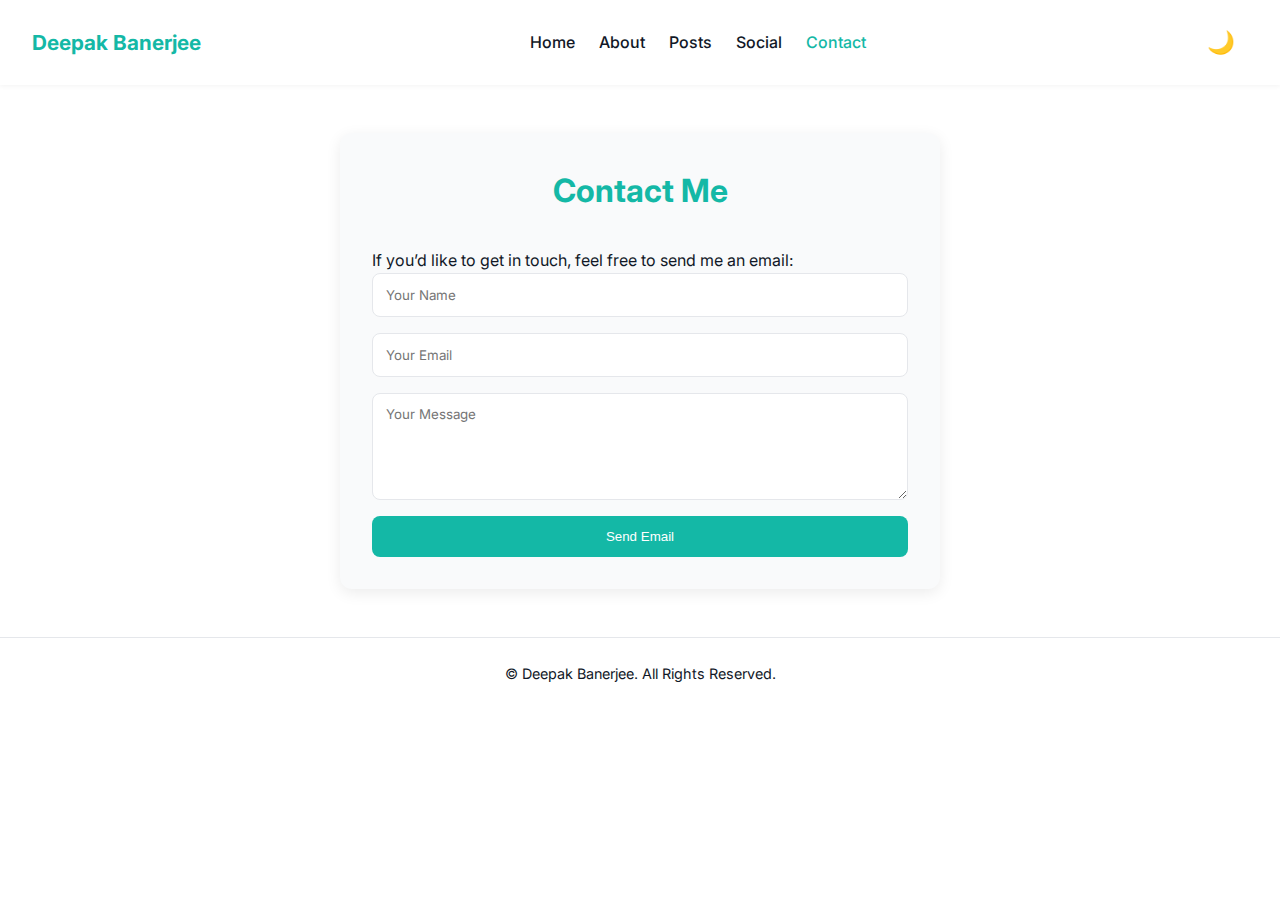
<file: contact.html>
<!DOCTYPE html>
<html lang="en">
<head>
  <meta charset="UTF-8" />
  <meta name="viewport" content="width=device-width, initial-scale=1.0" />
  <title>Contact | Deepak Banerjee</title>
  <link rel="stylesheet" href="style.css" />
  <script src="script.js" defer></script>
  <style>
    .contact-section {
      max-width: 600px;
      margin: 3rem auto;
      padding: 2rem;
      border-radius: 12px;
      background-color: var(--card-bg);
      box-shadow: var(--shadow);
    }
    form {
      display: flex;
      flex-direction: column;
      gap: 1rem;
    }
    input, textarea {
      padding: 0.8rem;
      border: 1px solid var(--border-color);
      border-radius: 8px;
      background: var(--input-bg);
      color: var(--text);
      font-family: inherit;
    }
    input:focus, textarea:focus {
      outline: none;
      border-color: var(--accent);
    }
    button {
      background-color: var(--accent);
      border: none;
      padding: 0.8rem;
      border-radius: 8px;
      color: #fff;
      cursor: pointer;
      transition: 0.3s;
    }
    button:hover {
      opacity: 0.9;
    }
  </style>
</head>
<body>
  <header class="navbar">
    <div class="logo">Deepak Banerjee</div>
    <nav id="nav-links" class="nav-links">
      <a href="index.html">Home</a>
      <a href="about.html">About</a>
      <a href="posts.html">Posts</a>
      <a href="social.html">Social</a>
      <a href="contact.html" class="active">Contact</a>
    </nav>
    <div class="hamburger" id="hamburger">&#9776;</div>
    <button id="theme-toggle" class="theme-toggle">🌙</button>
  </header>

  <section class="contact-section">
    <h1>Contact Me</h1>
    <p>If you’d like to get in touch, feel free to send me an email:</p>

    <form action="mailto:deepakbanerjee314@gmail.com" method="post" enctype="text/plain">
      <input type="text" name="name" placeholder="Your Name" required />
      <input type="email" name="email" placeholder="Your Email" required />
      <textarea name="message" rows="5" placeholder="Your Message" required></textarea>
      <button type="submit">Send Email</button>
    </form>
  </section>

  <footer>
    <p>© <span id="year"></span> Deepak Banerjee. All Rights Reserved.</p>
  </footer>
</body>
</html>
</file>
<file: style.css>
/* --------------------------------------------
   GLOBAL STYLES
-------------------------------------------- */
@import url('https://fonts.googleapis.com/css2?family=Inter:wght@400;500;700&display=swap');

:root {
  --bg: #ffffff;
  --text: #111827;
  --accent: #14b8a6; /* teal */
  --card-bg: #f9fafb;
  --input-bg: #ffffff;
  --border-color: #e5e7eb;
  --shadow: 0 4px 15px rgba(0, 0, 0, 0.08);
  --icon-filter: invert(0);
}

body.dark {
  --bg: #0f172a;
  --text: #f8fafc;
  --card-bg: #1e293b;
  --input-bg: #334155;
  --border-color: #475569;
  --shadow: 0 4px 20px rgba(0, 0, 0, 0.3);
  --icon-filter: invert(1);
}

/* --------------------------------------------
   RESET & BASE
-------------------------------------------- */
* {
  margin: 0;
  padding: 0;
  box-sizing: border-box;
}

body {
  font-family: 'Inter', sans-serif;
  background: var(--bg);
  color: var(--text);
  line-height: 1.6;
  transition: background 0.3s, color 0.3s;
  overflow-x: hidden;
}

/* --------------------------------------------
   NAVBAR
-------------------------------------------- */
.navbar {
  display: flex;
  justify-content: space-between;
  align-items: center;
  padding: 1rem 2rem;
  position: sticky;
  top: 0;
  z-index: 999;
  background: var(--bg);
  box-shadow: 0 1px 5px rgba(0, 0, 0, 0.05);
}

.logo {
  font-weight: 700;
  font-size: 1.3rem;
  color: var(--accent);
}

.nav-links {
  display: flex;
  gap: 1.5rem;
}

.nav-links a {
  text-decoration: none;
  color: var(--text);
  font-weight: 500;
  transition: color 0.2s;
}

.nav-links a:hover,
.nav-links a.active {
  color: var(--accent);
}

.hamburger {
  display: none;
  font-size: 1.8rem;
  cursor: pointer;
  color: var(--text);
}

.theme-toggle {
  background: none;
  border: none;
  font-size: 1.4rem;
  cursor: pointer;
  color: var(--text);
}

/* Mobile Navbar */
@media (max-width: 768px) {
  .nav-links {
    position: fixed;
    top: 0;
    right: -100%;
    width: 60%;
    height: 100vh;
    background: var(--bg);
    flex-direction: column;
    align-items: center;
    justify-content: center;
    gap: 2rem;
    box-shadow: var(--shadow);
    transition: right 0.3s ease-in-out;
  }
  .nav-links.show {
    right: 0;
  }
  .hamburger {
    display: block;
  }
}

/* --------------------------------------------
   HERO SECTION
-------------------------------------------- */
.hero {
  display: flex;
  justify-content: center;
  align-items: center;
  text-align: center;
  padding: 5rem 1rem;
  background: url('https://via.placeholder.com/1200x600') center/cover no-repeat;
  position: relative;
}

.hero::before {
  content: "";
  position: absolute;
  top: 0;
  left: 0;
  width: 100%;
  height: 100%;
  background: rgba(0, 0, 0, 0.45);
}

.hero-content {
  position: relative;
  z-index: 2;
  color: #fff;
}

.profile-pic {
  border-radius: 50%;
  width: 130px;
  height: 130px;
  object-fit: cover;
  border: 3px solid var(--accent);
  margin-bottom: 1rem;
}

.btn {
  display: inline-block;
  background: var(--accent);
  color: #fff;
  padding: 0.7rem 1.2rem;
  border-radius: 8px;
  text-decoration: none;
  margin-top: 1rem;
  transition: background 0.3s;
}
.btn:hover {
  background: #0d9488;
}

/* --------------------------------------------
   ABOUT SECTION
-------------------------------------------- */
.about-section {
  padding: 4rem 2rem;
  display: flex;
  justify-content: center;
}
.about-container {
  max-width: 900px;
  display: flex;
  align-items: center;
  gap: 2rem;
  flex-wrap: wrap;
}
.about-photo {
  border-radius: 50%;
  width: 200px;
  height: 200px;
  border: 3px solid var(--accent);
  object-fit: cover;
}
.about-text {
  flex: 1;
}
.about-text h1 {
  margin-bottom: 1rem;
  color: var(--accent);
}

/* --------------------------------------------
   POSTS SECTION
-------------------------------------------- */
.posts-section {
  max-width: 900px;
  margin: 3rem auto;
  padding: 1rem;
}
.posts-section h1 {
  text-align: center;
  color: var(--accent);
  margin-bottom: 2rem;
}
.post-card {
  display: flex;
  flex-wrap: wrap;
  background: var(--card-bg);
  box-shadow: var(--shadow);
  margin-bottom: 2rem;
  border-radius: 12px;
  overflow: hidden;
  transition: transform 0.3s;
}
.post-card:hover {
  transform: scale(1.02);
}
.post-card img {
  width: 100%;
  max-width: 400px;
  height: auto;
  object-fit: cover;
}
.post-content {
  padding: 1.5rem;
  flex: 1;
}
.post-content h2 {
  color: var(--accent);
}

/* --------------------------------------------
   SOCIAL SECTION
-------------------------------------------- */
.social-section {
  max-width: 900px;
  margin: 3rem auto;
  padding: 1rem;
  text-align: center;
}
.social-section h1 {
  color: var(--accent);
  margin-bottom: 2rem;
}
.social-icons {
  display: flex;
  justify-content: center;
  flex-wrap: wrap;
  gap: 1.5rem;
}
.social-icons a img {
  width: 70px;
  height: 70px;
  transition: transform 0.3s;
  filter: var(--icon-filter);
}
.social-icons a img:hover {
  transform: scale(1.1);
}

/* Prevent icon overflow on large screens */
@media (min-width: 769px) {
  .social-icons {
    max-width: 700px;
    margin: 0 auto;
  }
  .social-icons a img {
    width: 55px;
    height: 55px;
  }
}

/* --------------------------------------------
   CONTACT SECTION
-------------------------------------------- */
.contact-section {
  max-width: 900px;
  margin: 3rem auto;
  padding: 1rem;
}
.contact-section h1 {
  text-align: center;
  color: var(--accent);
  margin-bottom: 2rem;
}
.contact-form {
  background: var(--card-bg);
  box-shadow: var(--shadow);
  padding: 2rem;
  border-radius: 12px;
  display: flex;
  flex-direction: column;
  gap: 1.2rem;
}
.contact-form input,
.contact-form textarea {
  padding: 0.8rem;
  border-radius: 8px;
  border: 1px solid var(--border-color);
  background: var(--input-bg);
  color: var(--text);
  font-size: 1rem;
  width: 100%;
  resize: none;
}
.contact-form button {
  background: var(--accent);
  color: #fff;
  border: none;
  padding: 0.9rem;
  border-radius: 8px;
  font-size: 1rem;
  cursor: pointer;
  transition: background 0.3s;
}
.contact-form button:hover {
  background: #0d9488;
}

/* Prevent collapse on desktop */
@media (min-width: 769px) {
  .contact-form {
    max-width: 600px;
    margin: 0 auto;
  }
}

/* --------------------------------------------
   FOOTER
-------------------------------------------- */
footer {
  text-align: center;
  padding: 1.5rem;
  border-top: 1px solid var(--border-color);
  background: var(--bg);
  color: var(--text);
  font-size: 0.9rem;
}
</file>
